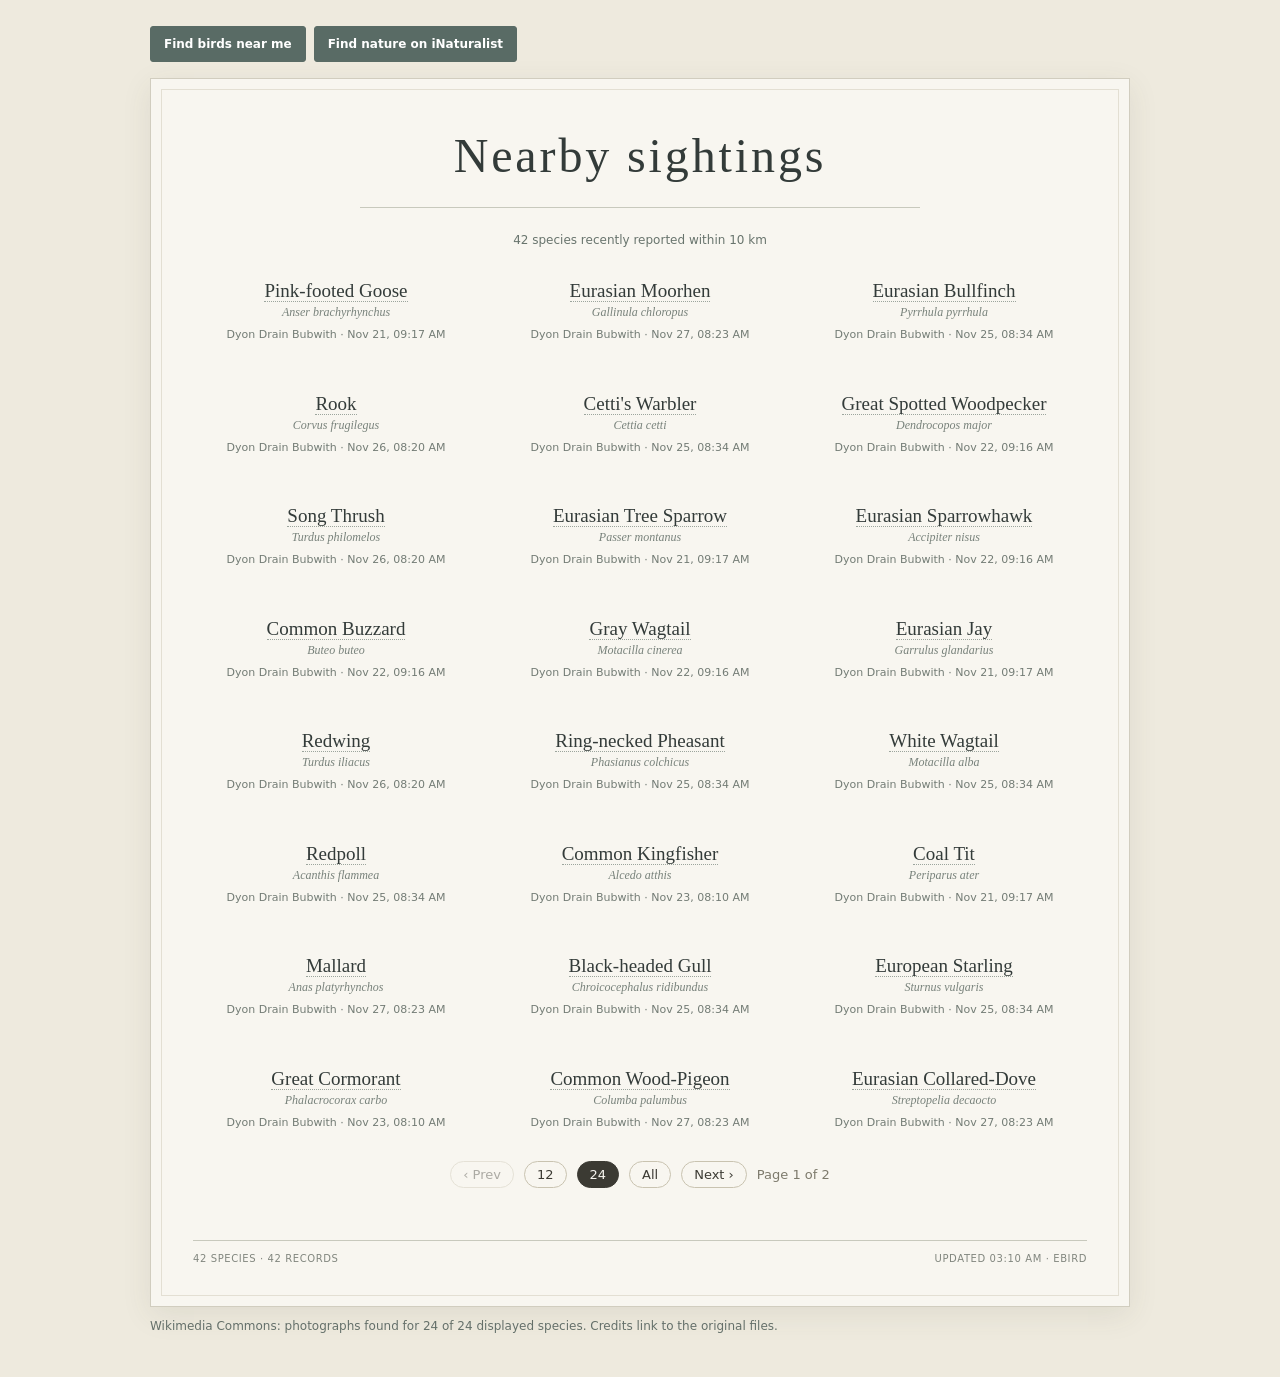
<file: index.html>
<!doctype html>
<html lang="en">
<head>
<meta charset="utf-8"><meta name="viewport" content="width=device-width,initial-scale=1">
<meta name="theme-color" content="#e9e5d9"><title>Birds Near Me</title>
<link rel="icon" href="favicon.jpg" type="image/jpg">
<link rel="stylesheet" href="css/style.css">
<style>[hidden]{display:none!important}</style>
</head>
<body><main class="shell">
<div class="toolbar"><div class="controls"><button id="locate" class="primary">Find birds near me</button><button id="inat" class="primary">Find nature on iNaturalist</button><button id="share" class="primary" hidden>Share these results</button><a id="liveLink" href="./" hidden>See live sightings near you</a></div></div>
<section class="poster" aria-label="Bird sightings poster">
<header class="mast"><h1>Nearby sightings</h1></header>
<div class="rule"></div><div class="summary" id="summary">A small record of the birds recently reported nearby</div>
<section class="birds" id="birds"><div class="empty">Your local bird list will appear here.<br>Choose <b>Find birds near me</b> and allow location access.</div></section>
<nav class="pager" id="pager" aria-label="Pagination"></nav>
<footer class="footer"><span id="count">Awaiting observations</span><span id="updated">eBird · Recent nearby observations</span></footer>
</section>
<div class="status" id="status" role="status" aria-live="polite"></div>
<input id="worker" type="hidden" value="https://ebird-api.chrisjones59.workers.dev">
</main>
<script src="js/app.js"></script>
</body>
</html>
</file>
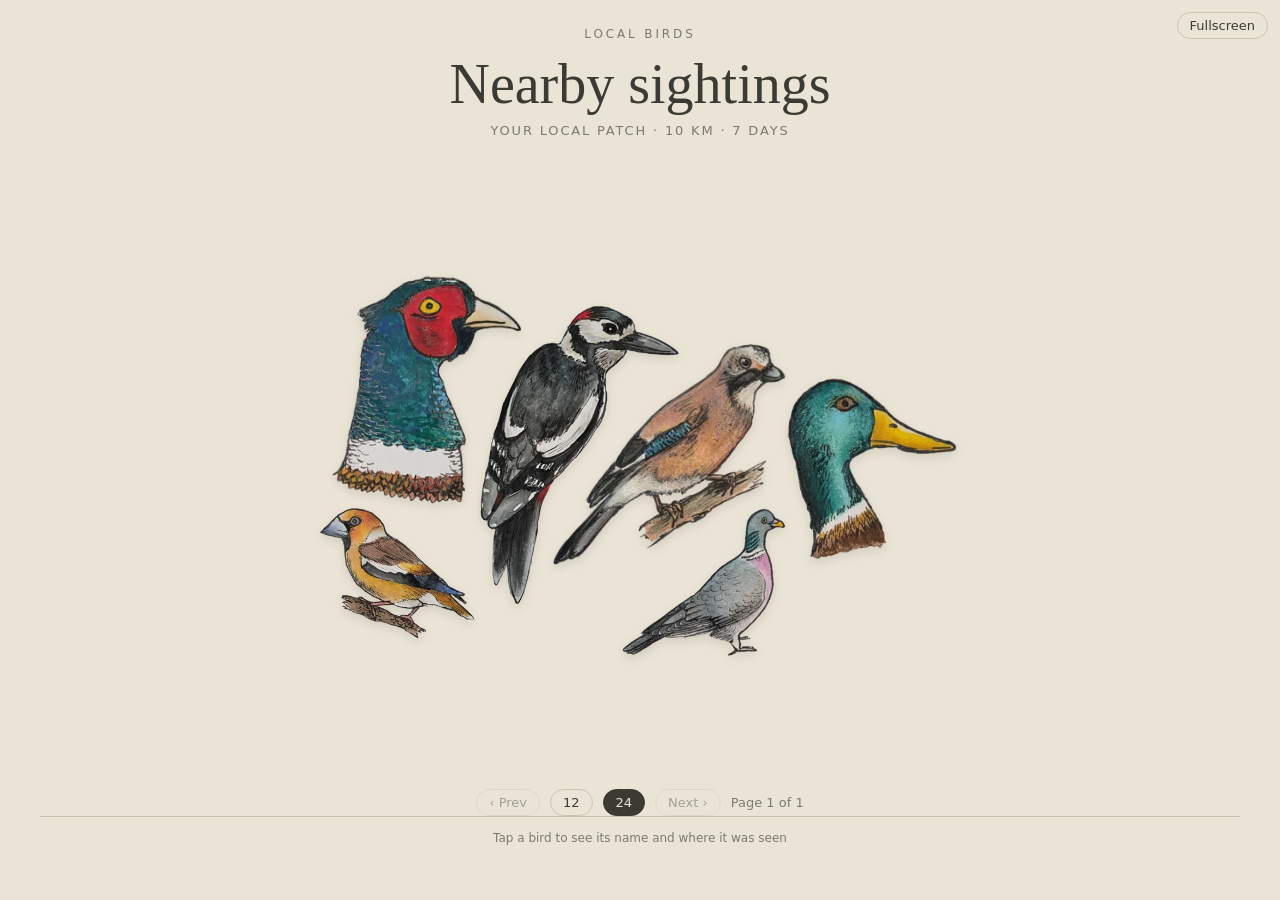
<file: illustrations.html>
<!doctype html>
<html lang="en">
<head>
<meta charset="utf-8">
<meta name="viewport" content="width=device-width,initial-scale=1">
<title>Recent Birds — illustrated sightings</title>
<style>
  :root { --paper:#e9e4d6; --ink:#3b3a33; --muted:#7d7a6c; --line:#c9c3b0; }
  * { box-sizing:border-box; }
  html, body { height:100%; }
  body {
    margin:0; background:var(--paper); color:var(--ink); font-family:Georgia,"Times New Roman",serif;
    display:flex; flex-direction:column; min-height:100vh; min-height:100dvh;
  }
  header { text-align:center; padding:28px 16px 4px; flex:none; }
  .kicker { font:500 12px/1 system-ui,sans-serif; letter-spacing:.24em; text-transform:uppercase; color:var(--muted); }
  h1 { font-weight:400; font-size:clamp(34px,6vw,56px); margin:12px 0 6px; }
  .sub { font:13px/1.4 system-ui,sans-serif; letter-spacing:.14em; text-transform:uppercase; color:var(--muted); }

  /* The sheet takes the remaining height and width; the script lays the drawings out to fit it */
  .sheet { position:relative; flex:1; width:min(1200px,96vw); margin:8px auto 0; min-height:240px; }
  .sheet button {
    position:absolute; background:none; border:0; padding:0; cursor:pointer;
    transform:rotate(var(--r)); text-align:center;
  }
  .sheet img {
    display:block; width:100%; height:auto; mix-blend-mode:multiply;
    filter:drop-shadow(0 4px 5px rgba(60,50,30,.12));
    transform:scaleX(var(--flip));
  }

  .sheet button[aria-pressed="true"] img, .sheet button:focus-visible img {
    filter:drop-shadow(0 0 4px rgba(60,50,30,.5)) drop-shadow(0 4px 5px rgba(60,50,30,.12));
  }

  /* Name and link sit at the bottom of the page */
  .caption { flex:none; width:min(1200px,96vw); margin:0 auto; min-height:84px; text-align:center; padding:12px 8px 18px; border-top:1px solid var(--line); }
  .caption .name { font-size:20px; }
  .caption .name a { color:inherit; text-decoration:none; border-bottom:1px dotted var(--muted); }
  .caption .name a:hover { border-bottom-style:solid; }
  .caption .sci { font-style:italic; color:var(--muted); font-size:14px; }
  .caption .meta { font:12px/1.5 system-ui,sans-serif; color:var(--muted); margin-top:4px; }
  .caption .meta b { font-weight:500; color:var(--ink); }
  .caption .hint { font:12px/1.5 system-ui,sans-serif; color:var(--muted); }
  .pager { flex:none; display:flex; justify-content:center; align-items:center; gap:10px; flex-wrap:wrap;
    font:13px/1 system-ui,sans-serif; color:var(--muted); padding:6px 8px 0; }
  .pager button { background:none; border:1px solid var(--line); border-radius:999px; padding:6px 12px;
    font:inherit; color:var(--ink); cursor:pointer; }
  .pager button[aria-pressed="true"] { background:var(--ink); color:var(--paper); border-color:var(--ink); }
  .pager button:disabled { opacity:.4; cursor:default; }
  .sheet button { transform:none; }
  .sheet img { transform:none; }
  header { position:relative; }
  .fsbtn { position:absolute; top:12px; right:12px; background:none; border:1px solid var(--line);
    border-radius:999px; padding:6px 12px; font:13px/1 system-ui,sans-serif; color:var(--ink); cursor:pointer; }
  /* Fullscreen: header text, button and paging hidden; drawings take the freed space */
  body.fs header, body.fs .fsbtn, body.fs .pager { display:none; }
  body.fs .sheet { width:100vw; margin:0; min-height:0; }
  body.fs .caption { margin-bottom:env(safe-area-inset-bottom, 0px); }
</style>
</head>
<body>
<header>
  <div class="kicker">Local birds</div>
  <h1>Nearby sightings</h1>
  <div class="sub">Your local patch · 10 km · 7 days</div>
  <button class="fsbtn" id="fsbtn" type="button">Fullscreen</button>
</header>

<main class="sheet" id="sheet" aria-live="polite"></main>
<nav class="pager" id="pager" aria-label="Pagination"></nav>
<section class="caption" id="caption"><div class="hint" id="hint">Loading sightings…</div></section>

<script>
// Paths are relative to this page, which sits at the project root. Serve the project.
const DATA_URL  = 'data/sightings.json';
const MASKS_URL = 'data/masks.json';
const IMG_DIR   = 'images/';
const GRID_STRIDE = 4;     // viewport px per occupancy cell (smaller = finer, slower)
const PAD = 3;             // grid cells of breathing room around each bird
const ELLIPSE_WIDE = 2.1;  // landscape screens: cluster spreads sideways
const ELLIPSE_TALL = 1.7;  // narrow screens: cluster spreads vertically

const NEW_WINDOW_MS = 2 * 24 * 60 * 60 * 1000;   // unused by ordering, kept for the caption
const sheet = document.getElementById('sheet');
const caption = document.getElementById('caption');
const hint = document.getElementById('hint');

let masksTable = {};
const maskCache = {};
let allItems = [];
let items = [];
let pageNo = 0;
let pageSizeSel = 24;                // 12 or 24
let active = null;

// Ordering (same as the other page): no previous sighting first, then the longest gap
// since the previous sighting, then the most recent sighting.
function byPriority(a, b) {
  const ga = a.absenceDays == null ? Infinity : a.absenceDays;
  const gb = b.absenceDays == null ? Infinity : b.absenceDays;
  if (ga !== gb) return gb > ga ? 1 : -1;
  return String(b.obsDt).localeCompare(String(a.obsDt));
}
function isNew(o) {
  return !!o.firstSeen && (Date.now() - Date.parse(String(o.firstSeen).replace(' ', 'T'))) < NEW_WINDOW_MS;
}

// Decode a 1-bit MSB-first mask into a sparse list of filled cells (same as apt.js loadMask)
function getMask(code) {
  if (maskCache[code]) return maskCache[code];
  const rec = masksTable[code];
  if (!rec) return null;
  const bytes = atob(rec.bits);
  const cells = [];
  for (let y = 0; y < rec.h; y++) {
    for (let x = 0; x < rec.w; x++) {
      const i = y * rec.w + x;
      if ((bytes.charCodeAt(i >> 3) >> (7 - (i & 7))) & 1) cells.push([x, y]);
    }
  }
  return (maskCache[code] = { w: rec.w, h: rec.h, cells });
}

async function load() {
  try {
    const [sRes, mRes] = await Promise.all([
      fetch(DATA_URL, { cache: 'no-cache' }),
      fetch(MASKS_URL, { cache: 'no-cache' }),
    ]);
    if (!sRes.ok) throw new Error('sightings returned ' + sRes.status);
    if (!mRes.ok) throw new Error('masks returned ' + mRes.status + ' (run scripts/build_masks.py)');
    const data = await sRes.json();
    masksTable = await mRes.json();

    // One entry per species, in priority order, keeping only those with a silhouette
    const seen = new Set();
    allItems = (data.observations || [])
      .filter(o => o.speciesCode && masksTable[o.speciesCode])
      .slice().sort(byPriority)
      .filter(o => !seen.has(o.speciesCode) && seen.add(o.speciesCode));
    render();
    hint.textContent = allItems.length
      ? 'Tap a bird to see its name and where it was seen'
      : 'No silhouettes yet for these sightings';
  } catch (e) {
    hint.textContent = 'Could not load: ' + e.message;
  }
}

// ---- Paging (12 / 24 / all) ----
function sizeNow() { return fsMode ? (window.innerWidth <= 700 ? 12 : 24) : pageSizeSel; }
function pageCount() { return Math.max(1, Math.ceil(allItems.length / sizeNow())); }
function render() {
  pageNo = Math.min(pageNo, pageCount() - 1);
  const start = pageNo * sizeNow();
  items = allItems.slice(start, start + sizeNow());
  active = null;
  layout();
  renderPager();
}
function renderPager() {
  const nav = document.getElementById('pager');
  const total = pageCount();
  nav.innerHTML = '';
  const add = (label, onClick, { pressed, disabled } = {}) => {
    const b = document.createElement('button');
    b.type = 'button';
    b.textContent = label;
    b.onclick = onClick;
    if (pressed !== undefined) b.setAttribute('aria-pressed', String(pressed));
    if (disabled) b.disabled = true;
    nav.append(b);
  };
  add('‹ Prev', () => { pageNo--; render(); }, { disabled: pageNo === 0 });
  for (const size of [12, 24]) {
    add(String(size), () => { pageSizeSel = size; pageNo = 0; render(); },
        { pressed: pageSizeSel === size });
  }
  add('Next ›', () => { pageNo++; render(); }, { disabled: pageNo >= total - 1 });
  const info = document.createElement('span');
  info.textContent = `Page ${pageNo + 1} of ${total}`;
  nav.append(info);
}

// ---- Silhouette packing (after apt.js maskPack, without label boxes) ----
function maskPack(tiles, W, H, xBias, yBias, pad) {
  const GW = Math.ceil(W / GRID_STRIDE) + 2;
  const GH = Math.ceil(H / GRID_STRIDE) + 2;
  const grid = new Uint8Array(GW * GH);

  function cellRange(t, tx, ty, c) {
    const sx = t.fullW / t.mask.w, sy = t.fullH / t.mask.h;
    let x0 = Math.floor((tx + c[0] * sx) / GRID_STRIDE);
    let y0 = Math.floor((ty + c[1] * sy) / GRID_STRIDE);
    let x1 = Math.floor((tx + (c[0] + 1) * sx) / GRID_STRIDE);
    let y1 = Math.floor((ty + (c[1] + 1) * sy) / GRID_STRIDE);
    if (x0 < 0) x0 = 0; if (y0 < 0) y0 = 0;
    if (x1 >= GW) x1 = GW - 1; if (y1 >= GH) y1 = GH - 1;
    return [x0, y0, x1, y1];
  }
  function collides(t, tx, ty) {
    const cells = t.mask.cells;
    for (let i = 0; i < cells.length; i++) {
      const r = cellRange(t, tx, ty, cells[i]);
      for (let gy = r[1]; gy <= r[3]; gy++) {
        const off = gy * GW;
        for (let gx = r[0]; gx <= r[2]; gx++) if (grid[off + gx]) return true;
      }
    }
    return false;
  }
  function stamp(t, tx, ty) {
    const cells = t.mask.cells;
    for (let i = 0; i < cells.length; i++) {
      const r = cellRange(t, tx, ty, cells[i]);
      // Dilate by `pad` so neighbours keep an even gap; collides() stays unpadded
      let gy0 = Math.max(0, r[1] - pad), gy1 = Math.min(GH - 1, r[3] + pad);
      let gx0 = Math.max(0, r[0] - pad), gx1 = Math.min(GW - 1, r[2] + pad);
      for (let gy = gy0; gy <= gy1; gy++) {
        const off = gy * GW;
        for (let gx = gx0; gx <= gx1; gx++) grid[off + gx] = 1;
      }
    }
  }
  function offGrid(t, tx, ty) {
    return tx < 0 || ty < 0 || tx + t.fullW > W || ty + t.fullH > H;
  }

  const cx = W / 2, cy = H / 2;
  tiles.sort((a, b) => (b.fullW * b.fullH) - (a.fullW * a.fullH));
  const placed = [];
  let seed = 0x9E3779B9;                       // seeded so the layout is stable across resizes
  const rand = () => { seed = (seed * 16807) % 2147483647; return seed / 2147483647; };

  for (let i = 0; i < tiles.length; i++) {
    const t = tiles[i];
    if (i === 0) {
      t.x = cx - t.fullW / 2; t.y = cy - t.fullH / 2;
      stamp(t, t.x, t.y); placed.push(t);
      continue;
    }
    // Centre of mass of what is placed, so the cluster grows around itself
    let comX = 0, comY = 0, comW = 0;
    placed.forEach(p => {
      if (p.x < -1000) return;
      const a = p.fullW * p.fullH;
      comX += (p.x + p.fullW / 2) * a; comY += (p.y + p.fullH / 2) * a; comW += a;
    });
    if (comW) { comX /= comW; comY /= comW; } else { comX = cx; comY = cy; }

    let best = null, bestCost = Infinity, foundRing = -1;
    const step = Math.max(GRID_STRIDE, Math.min(t.fullW, t.fullH) * 0.05);
    const maxR = Math.max(W, H);
    const phase = rand() * Math.PI * 2;
    for (let r = 0; r <= maxR; r += step) {
      if (foundRing >= 0 && r > foundRing + step * 2) break;
      const samples = Math.max(36, Math.floor(r / 1.6));
      for (let k = 0; k < samples; k++) {
        const theta = phase + (k / samples) * Math.PI * 2;
        const px = cx + r * xBias * Math.cos(theta) - t.fullW / 2;
        const py = cy + r * yBias * Math.sin(theta) - t.fullH / 2;
        if (offGrid(t, px, py)) continue;
        if (collides(t, px, py)) continue;
        const dxx = px + t.fullW / 2 - comX, dyy = py + t.fullH / 2 - comY;
        const cost = Math.hypot(dxx / xBias, dyy / yBias) + rand() * step * 0.5;
        if (cost < bestCost) { bestCost = cost; best = { x: px, y: py }; }
      }
      if (best && foundRing < 0) foundRing = r;
    }
    if (best) {
      t.x = best.x; t.y = best.y; stamp(t, best.x, best.y); placed.push(t);
    } else {
      t.x = -99999; t.y = -99999; placed.push(t);          // no room: left off the sheet
    }
  }
  return placed;
}

function layout() {
  sheet.innerHTML = '';
  const n = items.length;
  if (!n) return;
  const W = sheet.clientWidth, H = sheet.clientHeight;
  if (!W || !H) return;

  const narrow = W <= 700;
  const frac = n <= 4 ? 0.46 : n <= 12 ? 0.40 : n <= 24 ? 0.34 : 0.28;   // share of the sheet to fill
  const minFrac = n <= 8 ? 0.01 : n <= 20 ? 0.0075 : 0.0055;
  const vpArea = W * H, budget = vpArea * frac, minArea = vpArea * minFrac;

  // Earlier in the ranking = larger; the scale runs from 3x down to 1x
  const tiles = items.map((o, i) => ({
    o, mask: getMask(o.speciesCode),
    score: 1 + 2 * (n - 1 - i) / Math.max(1, n - 1),
  }));
  const sum = tiles.reduce((a, t) => a + t.score, 0);
  tiles.forEach(t => {
    t.mask = t.mask;
    t.ar = t.mask.w / t.mask.h;
    t.area = Math.max(minArea, budget * t.score / sum);
    t.fullW = Math.sqrt(t.area * t.ar);
    t.fullH = t.fullW / t.ar;
  });

  const xBias = narrow ? 1 : ELLIPSE_WIDE;
  const yBias = narrow ? ELLIPSE_TALL : 1;
  const pad = narrow ? Math.max(1, PAD - 1) : PAD;

  // Pack, then shrink and repack until every bird is on the sheet (up to 10 rounds)
  let placed = [];
  for (let attempt = 0; attempt < 10; attempt++) {
    placed = maskPack(tiles, W, H, xBias, yBias, pad);
    const off = placed.some(t => t.x < -1000 || t.x < 0 || t.y < 0 ||
                                 t.x + t.fullW > W || t.y + t.fullH > H);
    if (!off) break;
    tiles.forEach(t => { t.fullW *= 0.92; t.fullH *= 0.92; });
  }

  // Centre the cluster on the sheet
  const visible = placed.filter(t => t.x > -1000);
  if (visible.length) {
    const minX = Math.min(...visible.map(t => t.x)), maxX = Math.max(...visible.map(t => t.x + t.fullW));
    const minY = Math.min(...visible.map(t => t.y)), maxY = Math.max(...visible.map(t => t.y + t.fullH));
    const dx = (W - (maxX - minX)) / 2 - minX, dy = (H - (maxY - minY)) / 2 - minY;
    visible.forEach(t => { t.x += dx; t.y += dy; });
  }

  placed.forEach((t, i) => {
    if (t.x < -1000) return;
    const btn = document.createElement('button');
    btn.type = 'button';
    btn.setAttribute('aria-label', t.o.comName || t.o.speciesCode);
    btn.setAttribute('aria-pressed', 'false');
    btn.style.left = t.x + 'px';
    btn.style.top = t.y + 'px';
    btn.style.width = t.fullW + 'px';
    btn.style.zIndex = i;
    const img = document.createElement('img');
    img.src = IMG_DIR + t.o.speciesCode + '.webp';
    img.alt = '';
    btn.append(img);
    btn.onclick = () => show(t.o, btn);
    sheet.append(btn);
  });
}

function show(o, btn) {
  if (active) active.setAttribute('aria-pressed', 'false');
  active = btn;
  btn.setAttribute('aria-pressed', 'true');
  const when = o.obsDt ? new Date(o.obsDt.replace(' ', 'T')).toLocaleString('en-GB', { day: 'numeric', month: 'short', hour: '2-digit', minute: '2-digit' }) : '';
  caption.innerHTML =
    `<div class="name"></div><div class="sci"></div><div class="meta"><b></b> · <span></span></div>`;
  const link = document.createElement('a');
  link.href = 'https://ebird.org/species/' + encodeURIComponent(o.speciesCode);
  link.target = '_blank';
  link.rel = 'noopener noreferrer';
  link.textContent = o.comName || '';
  caption.querySelector('.name').append(link);
  caption.querySelector('.sci').textContent = o.sciName || '';
  caption.querySelector('.meta b').textContent = (o.locName || '').split(',')[0].trim();
  caption.querySelector('.meta span').textContent = when + (isNew(o) ? ' · new' : '');
}

// Fullscreen mode
let fsMode = false;
const fsBtn = document.getElementById('fsbtn');
const canFullscreen = !!document.documentElement.requestFullscreen;
if (!canFullscreen) fsBtn.hidden = true;            // no Fullscreen API (e.g. some iOS browsers)

function setFs(on) {
  fsMode = on;
  document.body.classList.toggle('fs', on);
  active = null;
  render();
}
fsBtn.onclick = async () => {
  setFs(true);
  try { await document.documentElement.requestFullscreen(); }
  catch (e) { setFs(false); }                       // refused: stay in the normal layout
};
document.addEventListener('fullscreenchange', () => {
  if (!document.fullscreenElement && fsMode) setFs(false);   // Esc or browser exit
});

let resizeTimer;
new ResizeObserver(() => {
  clearTimeout(resizeTimer);
  resizeTimer = setTimeout(() => (fsMode ? render() : layout()), 120);
}).observe(sheet);

load();
</script>
</body>
</html>
</file>
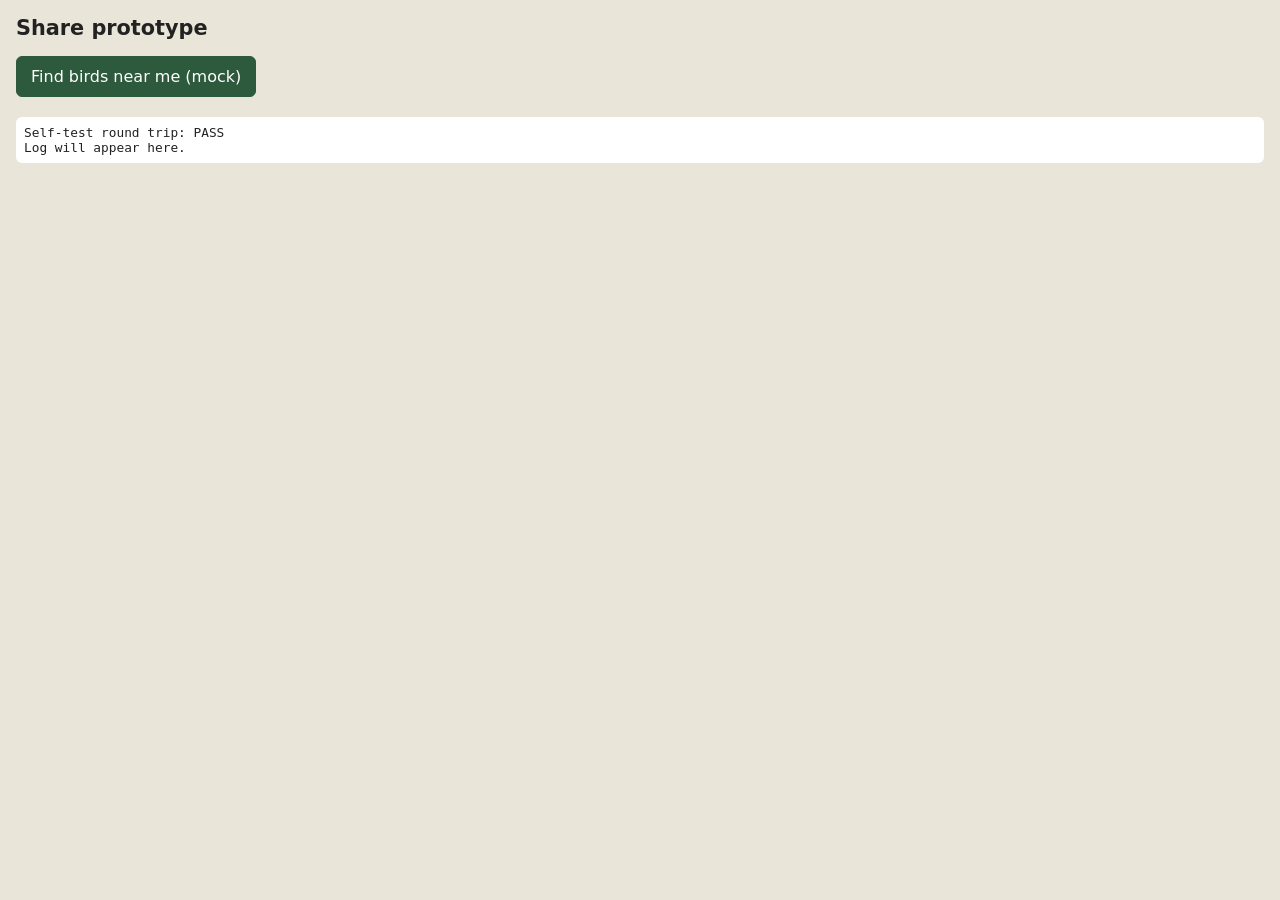
<file: share-prototype.html>
<!doctype html>
<html lang="en">
<head>
<meta charset="utf-8">
<meta name="viewport" content="width=device-width,initial-scale=1">
<title>Share prototype</title>
<style>
  body { font-family: system-ui, sans-serif; margin: 0; padding: 16px; background: #e9e5d9; color: #222; }
  h1 { font-size: 1.3rem; margin: 0 0 12px; }
  button { font: inherit; padding: 10px 14px; border: 1px solid #555; border-radius: 6px; background: #fff; cursor: pointer; margin: 4px 4px 4px 0; }
  button.primary { background: #2d5a3d; color: #fff; border-color: #2d5a3d; }
  button[hidden] { display: none; }
  ul { padding-left: 1.2em; }
  li small { color: #555; }
  .banner { background: #fff8d6; border: 1px solid #c9b64a; padding: 8px 10px; border-radius: 6px; margin-bottom: 12px; font-size: 0.9rem; }
  .log { font-family: ui-monospace, monospace; font-size: 0.8rem; background: #fff; padding: 8px; border-radius: 6px; word-break: break-all; white-space: pre-wrap; }
  input[readonly] { width: 100%; box-sizing: border-box; padding: 8px; font-size: 0.85rem; margin-top: 6px; }
</style>
</head>
<body>

<h1>Share prototype</h1>
<div id="banner" class="banner" hidden></div>

<button id="locate" class="primary">Find birds near me (mock)</button>
<button id="share" hidden>Share results</button>

<h2 id="heading" style="font-size:1.05rem;margin-top:16px"></h2>
<ul id="list"></ul>

<div id="linkBox" hidden>
  <div>Snapshot link:</div>
  <input id="linkField" readonly onclick="this.select()">
</div>

<div class="log" id="log">Log will appear here.</div>

<script>
// ---- Mock data (same shape as the live app's observations) ----
const MOCK = [
  { comName: 'Robin',          sciName: 'Erithacus rubecula', locName: 'Ings Lane, York',   obsDt: '2026-11-15 08:12' },
  { comName: 'Blackbird',      sciName: 'Turdus merula',      locName: 'Foss Court, York',  obsDt: '2026-11-15 09:40' },
  { comName: 'Great Tit',      sciName: 'Parus major',        locName: 'Ings Lane, York',   obsDt: '2026-11-14 16:05' },
  { comName: 'Wood Pigeon',    sciName: 'Columba palumbus',   locName: 'Rawcliffe Lakes',   obsDt: '2026-11-14 11:20' },
  { comName: 'Goldfinch',      sciName: 'Carduelis carduelis',locName: 'Foss Court, York',  obsDt: '2026-11-13 14:55' },
  { comName: 'Mute Swan',      sciName: 'Cygnus olor',        locName: 'Clifton Ings',      obsDt: '2026-11-12 10:30' },
];

const $ = id => document.getElementById(id);
const log = msg => { $('log').textContent = msg + '\n' + $('log').textContent; };
let current = null;   // the list currently shown, as [{ n, l, d }]

// ---- Compact, URL-safe encoding for the hash ----
// Stores only name, hotspot and date. No coordinates, no radius.
function encodeList(items) {
  const compact = items.map(o => [o.comName, o.locName || '', o.obsDt || '']);
  const bytes = new TextEncoder().encode(JSON.stringify(compact));
  let bin = '';
  bytes.forEach(b => bin += String.fromCharCode(b));
  return btoa(bin).replace(/\+/g, '-').replace(/\//g, '_').replace(/=+$/, '');
}
function decodeList(s) {
  let b = s.replace(/-/g, '+').replace(/_/g, '/');
  while (b.length % 4) b += '=';
  const bin = atob(b);
  const bytes = Uint8Array.from(bin, c => c.charCodeAt(0));
  return JSON.parse(new TextDecoder().decode(bytes)).map(([comName, locName, obsDt]) => ({ comName, locName, obsDt }));
}

// Hash is never sent to GitHub Pages, so the link is just a static page with data after the #.
function snapshotUrl(items) {
  return location.origin + location.pathname + '#s=' + encodeList(items);
}

function shareText(items) {
  const names = items.map(o => o.comName).join(', ');
  return `Birds near me, last 7 days (eBird): ${names}`;
}

// ---- Rendering ----
function renderList(items, heading) {
  $('heading').textContent = heading;
  $('list').innerHTML = items.map(o =>
    `<li>${escapeHtml(o.comName)} <small>· ${escapeHtml(o.locName || '')} · ${escapeHtml(o.obsDt || '')}</small></li>`
  ).join('');
}
function escapeHtml(s) {
  return String(s).replace(/[&<>"']/g, c => ({'&':'&amp;','<':'&lt;','>':'&gt;','"':'&quot;',"'":'&#39;'}[c]));
}

// ---- Near-me (mock) ----
$('locate').onclick = () => {
  current = MOCK.slice(0, 24);
  $('banner').hidden = true;
  renderList(current, `Mock results · ${current.length} species`);
  $('share').hidden = false;          // share only appears after a search
  $('linkBox').hidden = true;
  log('Mock search run. Share button shown.');
};

// ---- Share ----
$('share').onclick = async () => {
  if (!current) return;
  const url = snapshotUrl(current);
  const text = shareText(current);
  $('linkField').value = url;
  $('linkBox').hidden = false;
  log(`Snapshot URL length: ${url.length} characters`);

  if (navigator.share) {
    try {
      await navigator.share({ title: 'Birds near me', text, url });
      log('Shared via system share sheet.');
      return;
    } catch (e) {
      if (e.name === 'AbortError') { log('Share cancelled.'); return; }
      log('navigator.share failed: ' + e.name + ' ' + e.message + '. Trying clipboard.');
    }
  } else {
    log('navigator.share not available. Trying clipboard.');
  }

  try {
    await navigator.clipboard.writeText(text + '\n' + url);
    log('Copied text and link to clipboard.');
  } catch (e) {
    log('Clipboard failed: ' + e.message + '. Copy the link from the box above.');
  }
};

// ---- Snapshot view when opened from a shared link ----
function loadFromHash() {
  const m = location.hash.match(/^#s=([A-Za-z0-9_-]+)$/);
  if (!m) return false;
  try {
    const items = decodeList(m[1]);
    current = items;
    renderList(items, `Shared snapshot · ${items.length} species`);
    $('banner').textContent = 'This is a saved snapshot, not a live search. It will not update.';
    $('banner').hidden = false;
    $('share').hidden = true;   // no re-sharing of a snapshot in this prototype
    log(`Decoded ${items.length} species from link.`);
    return true;
  } catch (e) {
    log('Could not read the link: ' + e.message);
    return false;
  }
}
window.addEventListener('hashchange', loadFromHash);
loadFromHash();

// Round-trip self-test, so you can confirm encoding works on your phone
(function selfTest() {
  const ok = JSON.stringify(decodeList(encodeList(MOCK.slice(0, 3))))
    === JSON.stringify(MOCK.slice(0, 3).map(o => ({ comName: o.comName, locName: o.locName, obsDt: o.obsDt })));
  log('Self-test round trip: ' + (ok ? 'PASS' : 'FAIL'));
})();
</script>
</body>
</html>
</file>
<file: css/style.css>
:root{--paper:#eeeade;--ink:#333b39;--muted:#727b75;--sage:#9ba9a4;--line:#c8c9bd;--rust:#a56d55;--card:#f7f5ee}
*{box-sizing:border-box}body{margin:0;background:var(--paper);color:var(--ink);font-family:Georgia,'Times New Roman',serif;padding:26px 16px 40px}
.shell{max-width:980px;margin:auto}.toolbar{display:flex;gap:10px;align-items:center;justify-content:space-between;flex-wrap:wrap;font:12px/1.4 system-ui,sans-serif;color:var(--muted);margin-bottom:16px}.controls{display:flex;gap:8px;flex-wrap:wrap}button{border:1px solid #9ca59d;background:#f5f3eb;color:#36413c;border-radius:3px;padding:10px 13px;font:600 12px system-ui,sans-serif;cursor:pointer}button.primary{background:#596b65;color:white;border-color:#596b65}button:disabled{opacity:.55;cursor:wait}
.poster{position:relative;background:#f8f6f0;border:1px solid #d1cdbf;padding:clamp(18px,4vw,42px);box-shadow:0 8px 28px #484b3a18;min-height:670px;overflow:hidden}.poster:before{content:"";position:absolute;inset:10px;border:1px solid #e3dfd3;pointer-events:none}.mast{text-align:center;position:relative}.eyebrow{font:italic 12px system-ui,sans-serif;color:#76827c;letter-spacing:.12em}.mast h1{font-size:clamp(30px,5vw,48px);letter-spacing:.06em;font-weight:500;margin:7px 0 5px}.sub{font:12px system-ui,sans-serif;color:#7b827c;letter-spacing:.08em}.rule{height:1px;background:var(--line);margin:24px auto 25px;max-width:560px}
.summary{text-align:center;font:12px system-ui,sans-serif;color:#68746d;margin-bottom:18px}.birds{display:grid;grid-template-columns:repeat(3,minmax(0,1fr));gap:22px 18px;position:relative}.bird{text-align:center;min-width:0;padding:8px 6px 12px}.bird img{width:100%;height:145px;object-fit:contain;mix-blend-mode:multiply;filter:saturate(.82);display:block}.bird .art{height:145px;display:grid;place-items:center;color:#66776e;font-size:74px;opacity:.8}.photo{position:relative}.cc-btn{position:absolute;right:2px;bottom:2px;width:26px;height:26px;padding:0;border-radius:50%;background:rgba(247,245,238,.92);border:1px solid #9ca59d;color:#4f5b55;display:grid;place-items:center;cursor:pointer}.cc-btn svg{width:16px;height:16px;display:block}.photo-credit[hidden]{display:none}.photo-credit{font:9px/1.35 system-ui,sans-serif;color:#8a8c82;margin:3px auto 0;max-width:230px}.photo-credit a{color:#727b75;text-decoration:underline;text-underline-offset:2px}.bird h2{font-size:19px;font-weight:500;margin:7px 0 3px}.bird h2 a{color:inherit;text-decoration:none;border-bottom:1px dotted #9ca59d}.bird h2 a:hover{border-bottom-style:solid}.bird .latin{font:italic 12px Georgia,serif;color:#78827b}.bird .detail{font:11px/1.5 system-ui,sans-serif;color:#737c75;margin-top:7px}.tag{display:inline-block;border-top:1px solid #c7cabe;padding-top:5px;margin-top:8px;font:10px system-ui,sans-serif;letter-spacing:.06em;color:#7d685b;text-transform:uppercase}
.empty{grid-column:1/-1;text-align:center;padding:65px 20px;color:#68746d;font:14px/1.7 system-ui,sans-serif}.footer{display:flex;justify-content:space-between;gap:12px;flex-wrap:wrap;border-top:1px solid var(--line);margin-top:24px;padding-top:12px;font:10px system-ui,sans-serif;color:#81867e;letter-spacing:.06em;text-transform:uppercase}.status{font:12px/1.5 system-ui,sans-serif;color:#65716b;margin:10px 0 0;min-height:20px}.status.error{color:#9b493b}.settings{margin:14px 0 0;padding:12px;background:#f7f5ee;border:1px solid #d4d0c4;font:12px system-ui,sans-serif;color:#69746d}.settings label{display:block;margin-bottom:6px}.settings input{width:min(100%,520px);padding:9px;border:1px solid #c5c9bf;background:white;font:12px system-ui,sans-serif}.fine{font:11px/1.5 system-ui,sans-serif;color:#82877f;margin-top:7px}
@media(max-width:650px){body{padding:14px 9px}.poster{min-height:600px;padding:22px 15px}.birds{grid-template-columns:repeat(2,minmax(0,1fr));gap:12px}.bird img,.bird .art{height:115px}.bird h2{font-size:17px}.photo-credit{font-size:8px}.toolbar{align-items:flex-start}.controls{width:100%}}
@media print{body{background:white;padding:0}.toolbar,.settings,.status{display:none}.poster{box-shadow:none;border:0}.poster:before{inset:8px}}

.pager { display:flex; justify-content:center; align-items:center; gap:10px; flex-wrap:wrap;
  font:13px/1 system-ui,sans-serif; color:#7d7a6c; padding:18px 8px 28px; }
.pager button { background:none; border:1px solid #c9c3b0; border-radius:999px; padding:6px 12px;
  font:inherit; color:#3b3a33; cursor:pointer; }
.pager button[aria-pressed="true"] { background:#3b3a33; color:#f7f5ef; border-color:#3b3a33; }
.pager button:disabled { opacity:.4; cursor:default; }
</file>
